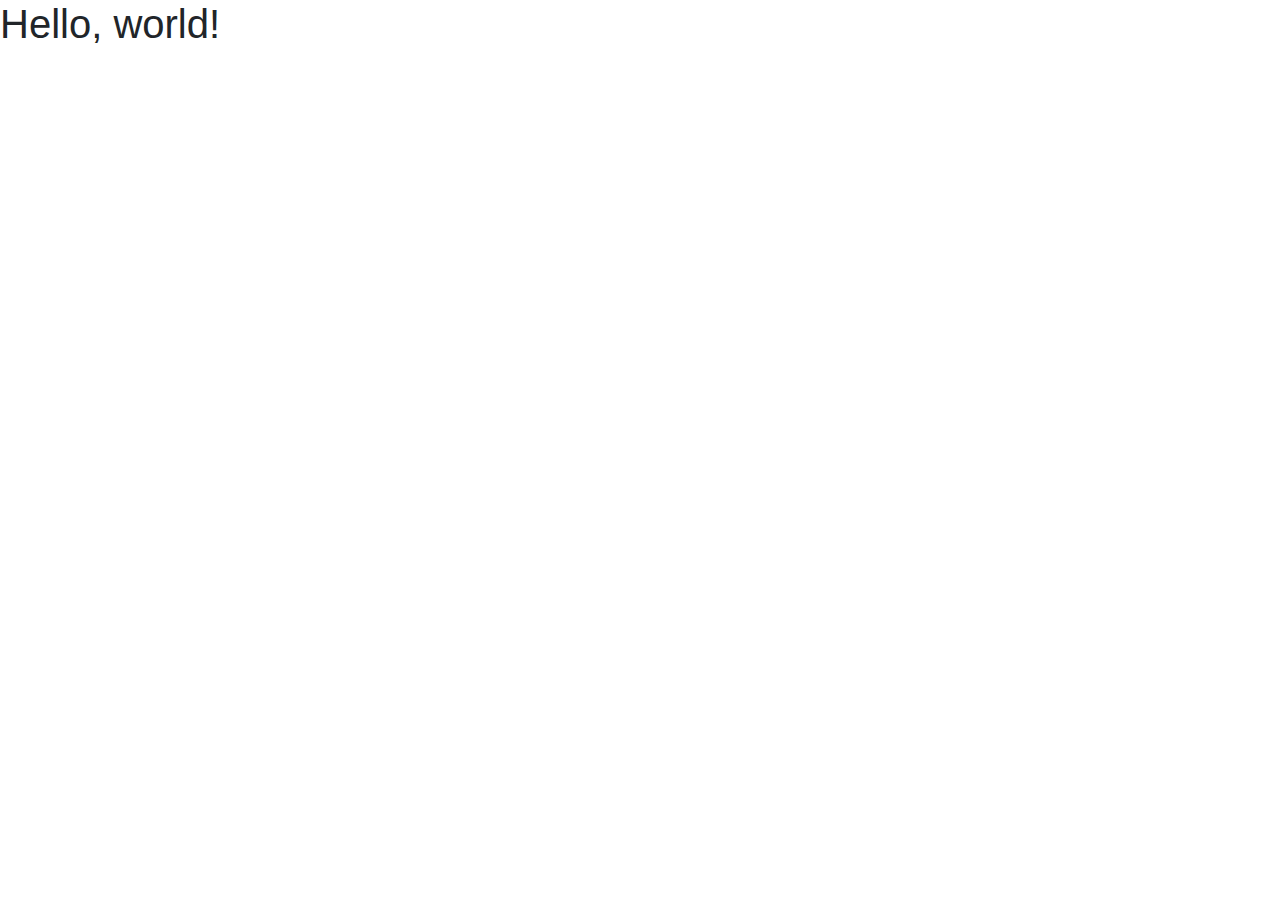
<file: blog.html>
<!doctype html>
<html lang="en">
  <head>
    <!-- Required meta tags -->
    <meta charset="utf-8">
    <meta name="viewport" content="width=device-width, initial-scale=1, shrink-to-fit=no">

    <!-- Bootstrap CSS -->
    <link rel="stylesheet" href="https://cdn.jsdelivr.net/npm/bootstrap@4.0.0/dist/css/bootstrap.min.css" integrity="sha384-Gn5384xqQ1aoWXA+058RXPxPg6fy4IWvTNh0E263XmFcJlSAwiGgFAW/dAiS6JXm" crossorigin="anonymous">

    <title>blog</title>
  </head>
  <body>
    <h1>Hello, world!</h1>

    <!-- Optional JavaScript -->
    <!-- jQuery first, then Popper.js, then Bootstrap JS -->
    <script src="https://code.jquery.com/jquery-3.2.1.slim.min.js" integrity="sha384-KJ3o2DKtIkvYIK3UENzmM7KCkRr/rE9/Qpg6aAZGJwFDMVNA/GpGFF93hXpG5KkN" crossorigin="anonymous"></script>
    <script src="https://cdn.jsdelivr.net/npm/popper.js@1.12.9/dist/umd/popper.min.js" integrity="sha384-ApNbgh9B+Y1QKtv3Rn7W3mgPxhU9K/ScQsAP7hUibX39j7fakFPskvXusvfa0b4Q" crossorigin="anonymous"></script>
    <script src="https://cdn.jsdelivr.net/npm/bootstrap@4.0.0/dist/js/bootstrap.min.js" integrity="sha384-JZR6Spejh4U02d8jOt6vLEHfe/JQGiRRSQQxSfFWpi1MquVdAyjUar5+76PVCmYl" crossorigin="anonymous"></script>
  </body>
</html>
</file>
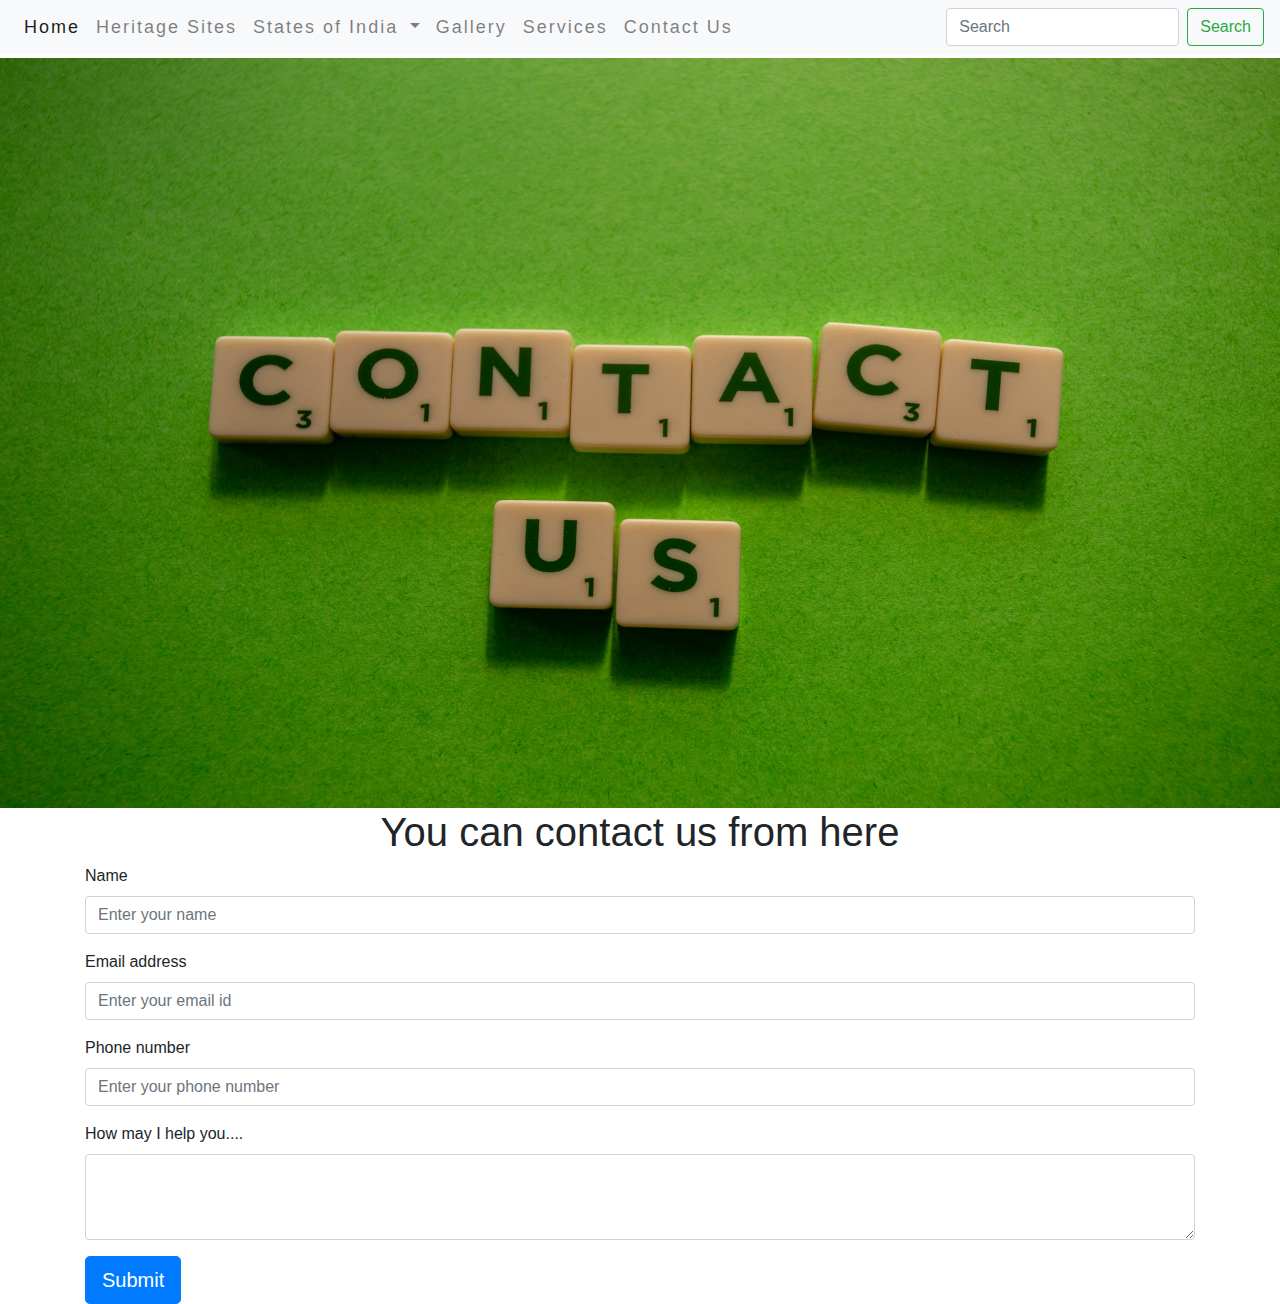
<file: contact.html>
<!doctype html>
<html lang="en">
  <head>
    <!-- Required meta tags -->
    <meta charset="utf-8">
    <meta name="viewport" content="width=device-width, initial-scale=1, shrink-to-fit=no">

    <!-- Bootstrap CSS -->
    <link rel="stylesheet" href="https://cdn.jsdelivr.net/npm/bootstrap@4.3.1/dist/css/bootstrap.min.css" integrity="sha384-ggOyR0iXCbMQv3Xipma34MD+dH/1fQ784/j6cY/iJTQUOhcWr7x9JvoRxT2MZw1T" crossorigin="anonymous">
    <link rel="stylesheet" href="contact.css" >
    <title>contact us</title>
  </head>
  <body>
    <!--code starts here-->
    <nav class="navbar navbar-expand-lg navbar-light bg-light">
      
        <button class="navbar-toggler" type="button" data-toggle="collapse" data-target="#navbarSupportedContent" aria-controls="navbarSupportedContent" aria-expanded="false" aria-label="Toggle navigation">
          <span class="navbar-toggler-icon"></span>
        </button>
      
        <div class="collapse navbar-collapse" id="navbarSupportedContent">
          <ul class="navbar-nav mr-auto">
            <li class="nav-item active">
              <a class="nav-link" href="/index.html">Home <span class="sr-only">(current)</span></a>
            </li>
            <li class="nav-item">
              <a class="nav-link" href="/heritage.html">Heritage Sites</a>
            </li>
            
            <li class="nav-item dropdown">
              <a class="nav-link dropdown-toggle" href="/states.html" id="navbarDropdown" role="button" data-toggle="dropdown" aria-haspopup="true" aria-expanded="false">
                States of India
              </a>
              <div class="dropdown-menu" aria-labelledby="navbarDropdown">
                <a class="dropdown-item" href="/state.html">Uttar Pradesh</a>
                <a class="dropdown-item" href="/state.html">Rajasthan</a>
                <a class="dropdown-item" href="/state.html">Kerala</a>
                
            </li>
            <li class="nav-item">
                <a class="nav-link" href="/gallery.html">Gallery</a>
              </li>
              <li class="nav-item">
                <a class="nav-link" href="/services.html">Services</a>
              </li>
              <li class="nav-item">
                <a class="nav-link" href="/contact.html">Contact Us</a>
              </li>
            
          </ul>
          <form class="form-inline my-2 my-lg-0">
            <input class="form-control mr-sm-2" type="search" placeholder="Search" aria-label="Search">
            <button class="btn btn-outline-success my-2 my-sm-0" type="submit">Search</button>
          </form>
        </div>
      </nav>
<!-- 

      <div id="carouselExampleSlidesOnly" class="carousel slide" data-ride="carousel">
        <div class="carousel-inner">
          <div class="carousel-item active">
              <img src="/images/contact_img.jpg" class="d-block w-100" alt="...">
          </div>
          <div class="carousel-item">
            <img src="/images/recipe3.jpg" class="d-block w-100" alt="...">
          </div>
          <div class="carousel-item">
            <img src="/images/recipe7.jpg" class="d-block w-100" alt="..." height=750">
          </div>
        </div>
      </div> -->
      <div class="container-fluid px-0 my-1">

        <img src="/images/contact_img.jpg" class="d-block w-100" alt="..." height=750" >
        <h1 class="text-center">You can contact us from here</h1>
    </div>
    
    <div class="container">
        
    
      <div class="form-group">
        <label for="name">Name</label>
        <input type="text" class="form-control" id="name" name="name" placeholder="Enter your name">
      </div>
    
       <div class="form-group">
        <label for="email">Email address</label>
        <input type="email" class="form-control" id="email" name="email" placeholder="Enter your email id">
      </div>
    
        <div class="form-group">
        <label for="phone">Phone number</label>
        <input type="phone" class="form-control" id="phone" name="phone" placeholder="Enter your phone number">
      </div>
    
    
    
      <div class="form-group">
        <label for="desc">How may I help you....</label>
        <textarea class="form-control" id="desc" rows="3" name="desc"></textarea>
      </div>
            
           <button type="button" class="btn btn-primary btn-lg" type="submit">Submit</button>
    
    </form>
    </div>
    

    <!-- Optional JavaScript -->
    <!-- jQuery first, then Popper.js, then Bootstrap JS -->
    <script src="https://code.jquery.com/jquery-3.3.1.slim.min.js" integrity="sha384-q8i/X+965DzO0rT7abK41JStQIAqVgRVzpbzo5smXKp4YfRvH+8abtTE1Pi6jizo" crossorigin="anonymous"></script>
    <script src="https://cdn.jsdelivr.net/npm/popper.js@1.14.7/dist/umd/popper.min.js" integrity="sha384-UO2eT0CpHqdSJQ6hJty5KVphtPhzWj9WO1clHTMGa3JDZwrnQq4sF86dIHNDz0W1" crossorigin="anonymous"></script>
    <script src="https://cdn.jsdelivr.net/npm/bootstrap@4.3.1/dist/js/bootstrap.min.js" integrity="sha384-JjSmVgyd0p3pXB1rRibZUAYoIIy6OrQ6VrjIEaFf/nJGzIxFDsf4x0xIM+B07jRM" crossorigin="anonymous"></script>
  </body>
</html>
</file>
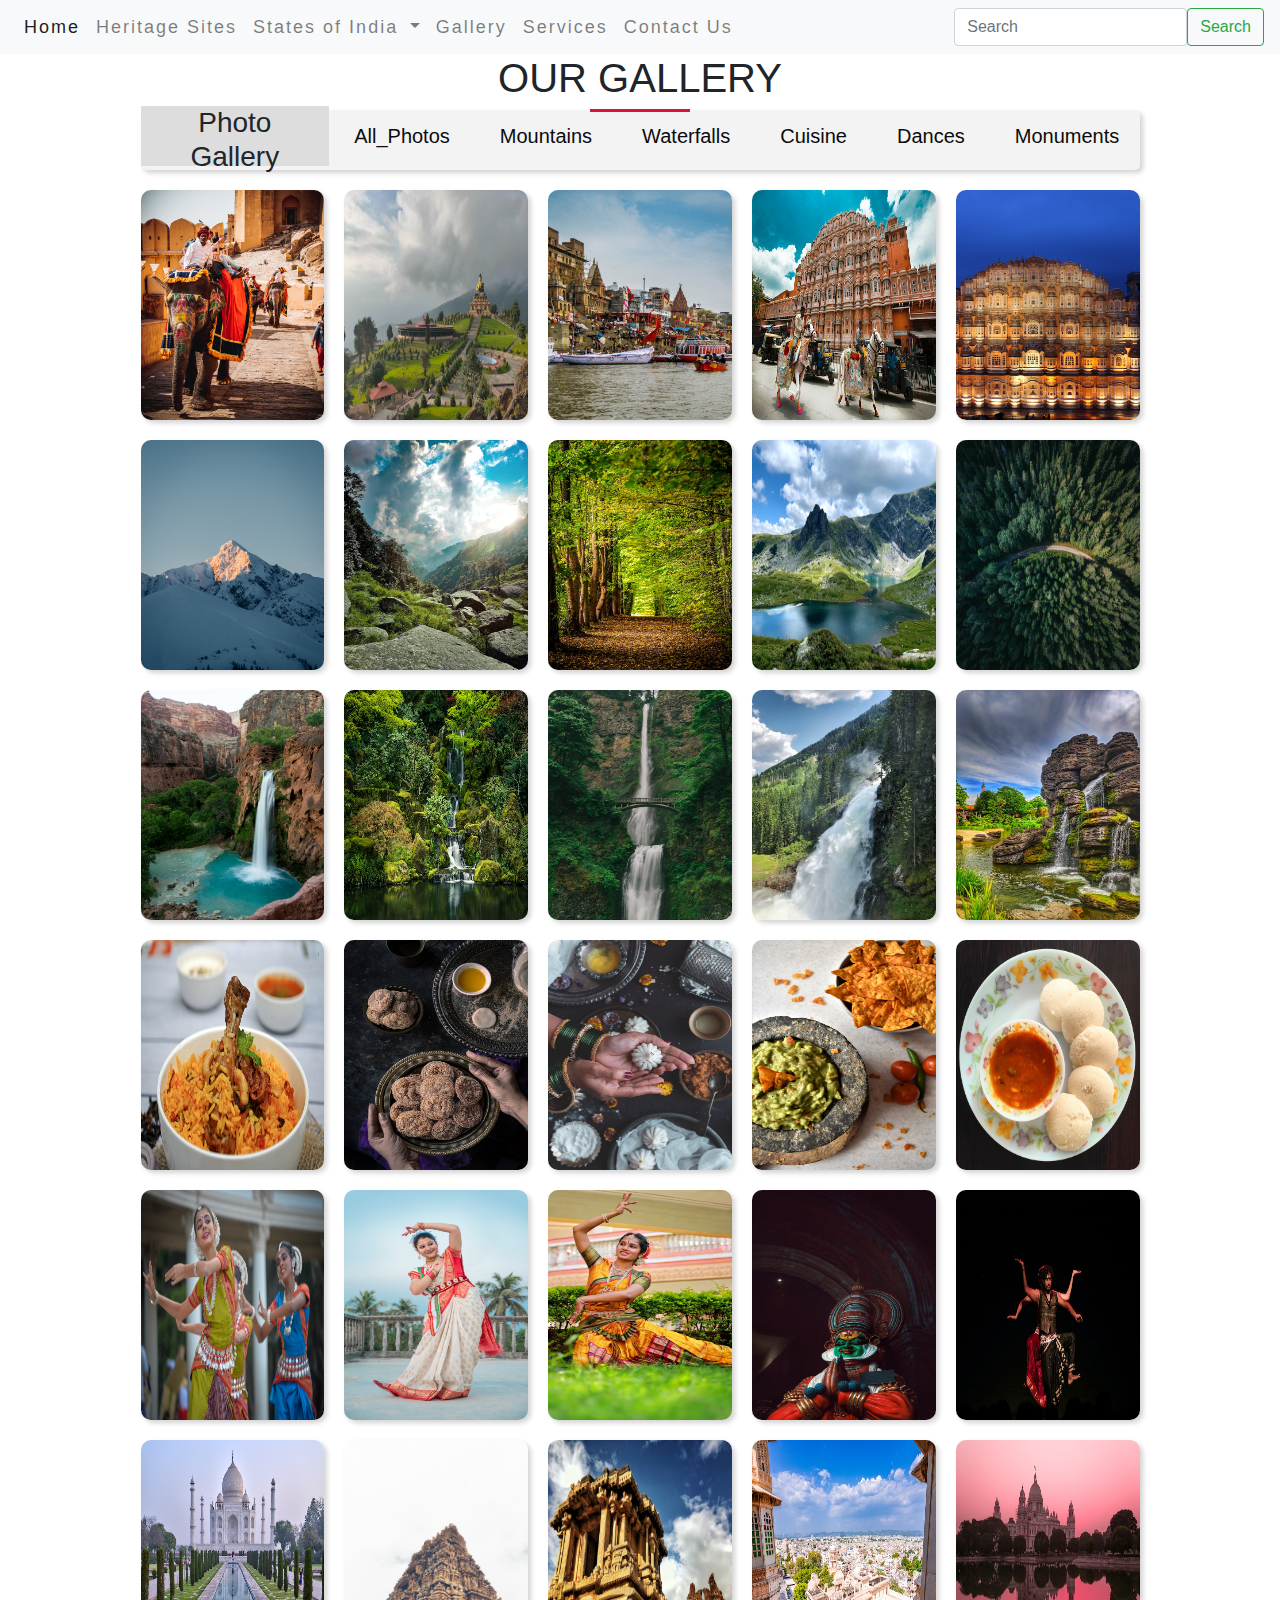
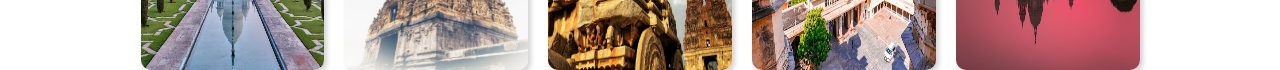
<file: gallery.html>
<!doctype html>
<html lang="en">
    <head>
        <title>Gallery</title>
        <meta charset="utf-8" />
        <meta name="viewport" content="width=device-width, initial-scale=1.0" />
        <link type="text/css" rel="stylesheet" href="style_1.css" />
        <link type="text/css" rel="stylesheet" href="css/font-awesome.min.css" />
    
        <!--owl carousel-->
        <!-- <link type="text/css" rel="stylesheet" href="css/owl.carousel.min.css" /> -->
        <!-- <link type="text/css" rel="stylesheet" href="css/owl.theme.default.min.css" /> -->
        <link rel="stylesheet" href="https://cdn.jsdelivr.net/npm/bootstrap@4.0.0/dist/css/bootstrap.min.css" integrity="sha384-Gn5384xqQ1aoWXA+058RXPxPg6fy4IWvTNh0E263XmFcJlSAwiGgFAW/dAiS6JXm" crossorigin="anonymous">
        <link type="image" rel="icon" href="https://upload.wikimedia.org/wikipedia/en/thumb/4/41/Flag_of_India.svg/800px-Flag_of_India.svg.png?20111003033457" />
        <link href="https://fonts.googleapis.com/css?family=Raleway:300,400,500,600,600i,700" rel="stylesheet">
        <link href="https://fonts.googleapis.com/css?family=Montserrat:400,500,500i,600,600i" rel="stylesheet">
    </head>
  <body>

<!--code starts here-->
<nav class="navbar navbar-expand-lg navbar-light bg-light">
      
    <button class="navbar-toggler" type="button" data-toggle="collapse" data-target="#navbarSupportedContent" aria-controls="navbarSupportedContent" aria-expanded="false" aria-label="Toggle navigation">
      <span class="navbar-toggler-icon"></span>
    </button>
  
    <div class="collapse navbar-collapse" id="navbarSupportedContent">
      <ul class="navbar-nav mr-auto">
        <li class="nav-item active">
          <a class="nav-link" href="/index.html">Home <span class="sr-only"></span></a>
        </li>
        <li class="nav-item">
          <a class="nav-link" href="/heritage.html">Heritage Sites</a>
        </li>
        
        <li class="nav-item dropdown">
          <a class="nav-link dropdown-toggle" href="/state.html" id="navbarDropdown" role="button" data-toggle="dropdown" aria-haspopup="true" aria-expanded="false">
            States of India
          </a>
          <div class="dropdown-menu" aria-labelledby="navbarDropdown">
            <a class="dropdown-item" href="/state.html">Uttar Pradesh</a>
            <a class="dropdown-item" href="/state.html">Rajasthan</a>
            <a class="dropdown-item" href="/state.html">Kerala</a>
            
        </li>
        <!-- <li class="nav-item">
          <a class="nav-link" href="/travel.html">Travel with us</a>
        </li> -->
        <li class="nav-item">
            <a class="nav-link" href="/gallery.html">Gallery</a>
          </li>
          <li class="nav-item">
            <a class="nav-link" href="/services.html">Services</a>
          </li>
          <li class="nav-item">
            <a class="nav-link" href="/contact.html">Contact Us</a>
          </li>
        
      </ul>
    </div class ="submit"> 
      <form class="d-flex">
        <input class="form-control me-2" type="search" placeholder="Search" aria-label="Search">
        <button class="btn btn-outline-success" type="submit">Search</button>
      </form></div></div>
</div>
</nav> 











    <!-- <h1>Hello, world!</h1> -->
    <input type="radio" name="photos" id="check1" checked>
    <input type="radio" name="photos" id="check2">
    <input type="radio" name="photos" id="check3">
    <input type="radio" name="photos" id="check4">
    <input type="radio" name="photos" id="check5">
    <input type="radio" name="photos" id="check6">
    <div class="container"> 
        <h1>OUR GALLERY</h1>
        <div class="top-content">
            <h3>Photo Gallery</h3>
            <label for="check1">All_Photos</label>
            <label for="check2">Mountains</label>
            <label for="check3">Waterfalls</label>
            <label for="check4">Cuisine</label>
            <label for="check5">Dances</label>
            <label for="check6">Monuments</label>
        </div>
        <div class="photo-gallery">
            <div class="pic place">
                <img src="images/img1.jpg" >
            </div>
            <div class="pic place">
                <img src="images/img2.jpg" >
            </div>
            <div class="pic place">
                <img src="images/img3.jpg" >
            </div>
            <div class="pic place">
                <img src="images/img4.jpg" >
            </div>
            <div class="pic place">
                <img src="images/img5.jpg" >
            </div>
            <div class="pic Mountains">
                <img src="images/moun/img6 (1).jpg" >
            </div>
            <div class="pic Mountains">
                <img src="images/moun/img6 (2).jpg" >
            </div>
            <div class="pic Mountains">
                <img src="images/moun/img6 (5).jpg" >
            </div>
            <div class="pic Mountains">
                <img src="images/moun/img6 (7).jpg" >
            </div>
            <div class="pic Mountains">
                <img src="images/moun/img6 (8).jpg" >
            </div>
        
        <div class="pic Waterfalls">
            <img src="images/moun/img6 (6).jpg" >
        </div>
        <div class="pic Mountains">
            <img src="images/moun/img6 (4).jpg" >
        </div>
        <div class="pic Mountains">
            <img src="images/moun/img6 (10).jpg" >
        </div>
        <div class="pic Mountains">
            <img src="images/moun/img6 (11).jpg" >
        </div>
        <div class="pic Mountains">
            <img src="images/moun/img6 (13).jpg" >
        </div>
        <div class="pic Cuisine">
            <img src="images/food/img7 (4).jpg " >
        </div>
        <div class="pic Cuisine">
            <img src="images/food/img7 (2).jpg" >
        </div>
        <div class="pic Cuisine">
            <img src="images/food/img7 (3).jpg" >
        </div>
        <div class="pic Cuisine">
            <img src="images/food/img7 (5).jpg" >
        </div>
        <div class="pic Cuisine">
            <img src="images/food/img7 (6).jpg" >
        </div>
        <div class="pic Dances">
            <img src="images/dances/img8 (1).jpg " >
        </div>
        <div class="pic Dances">
            <img src="images/dances/img8 (6).jpg  " >
        </div>
        <div class="pic Dances">
            <img src="images/dances/img8 (3).jpg  " >
        </div>
        <div class="pic Dances">
            <img src="images/dances/img8 (4).jpg  ">
        </div>
        <div class="pic Dances">
            <img src="images/dances/img8 (5).jpg  " >
        </div>
        <div class="pic Monuments">
            <img src="images/monum/img9 (4).jpg " >
        </div>
        <div class="pic Monuments">
            <img src="images/monum/img9 (8).jpg" >
        </div>
        <div class="pic Monuments">
            <img src="images/monum/img9 (9).jpg" >
        </div>
        <div class="pic Monuments">
            <img src="images/monum/img9 (7).jpg" >
        </div>
        <div class="pic Monuments">
            <img src="images/monum/img9 (6).jpg" >
        </div>




    </div>
        </div>



    </div>










    <!-- Optional JavaScript -->
    <!-- jQuery first, then Popper.js, then Bootstrap JS -->
    <script src="https://code.jquery.com/jquery-3.2.1.slim.min.js" integrity="sha384-KJ3o2DKtIkvYIK3UENzmM7KCkRr/rE9/Qpg6aAZGJwFDMVNA/GpGFF93hXpG5KkN" crossorigin="anonymous"></script>
    <script src="https://cdn.jsdelivr.net/npm/popper.js@1.12.9/dist/umd/popper.min.js" integrity="sha384-ApNbgh9B+Y1QKtv3Rn7W3mgPxhU9K/ScQsAP7hUibX39j7fakFPskvXusvfa0b4Q" crossorigin="anonymous"></script>
    <script src="https://cdn.jsdelivr.net/npm/bootstrap@4.0.0/dist/js/bootstrap.min.js" integrity="sha384-JZR6Spejh4U02d8jOt6vLEHfe/JQGiRRSQQxSfFWpi1MquVdAyjUar5+76PVCmYl" crossorigin="anonymous"></script>
  </body>
</html>
</file>
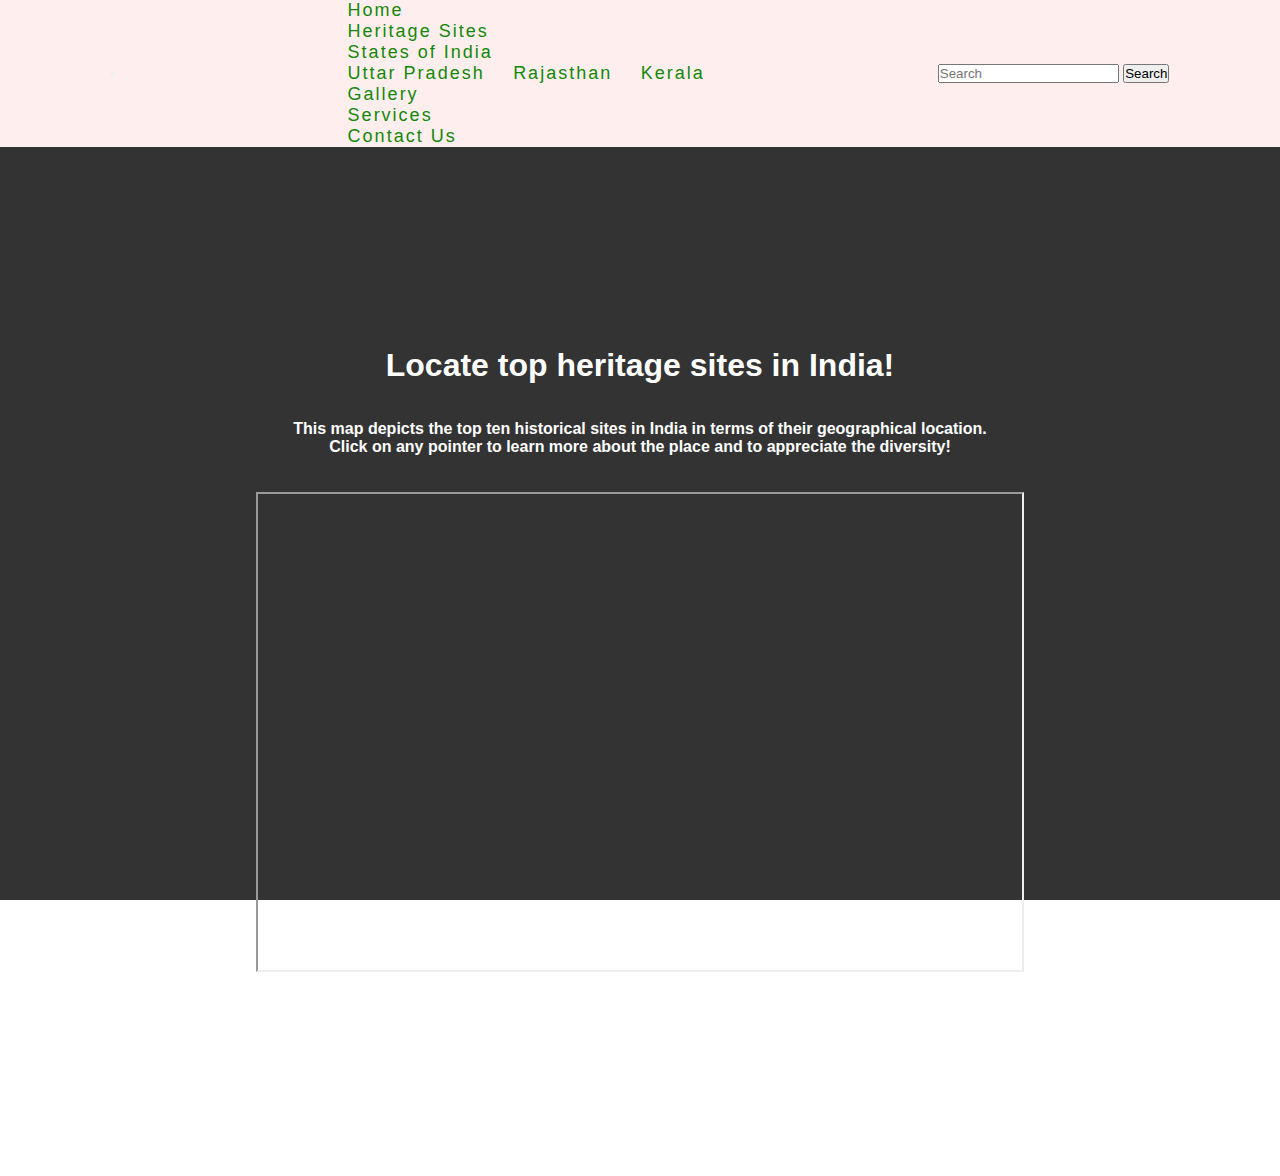
<file: heritage.html>
<!doctype html>
<html lang="en">
  <head>
    <!-- Required meta tags -->
    <meta charset="utf-8">
    <meta name="viewport" content="width=device-width, initial-scale=1, shrink-to-fit=no">

    <!-- Bootstrap CSS -->
    <link rel="stylesheet" href="heritage.css" >
    <link href="https://cdn.jsdelivr.net/npm/bootstrap@5.0.2/dist/css/bootstrap.min.css" rel="stylesheet" integrity="sha384-EVSTQN3/azprG1Anm3QDgpJLIm9Nao0Yz1ztcQTwFspd3yD65VohhpuuCOmLASjC" crossorigin="anonymous">
    <title>States of India</title>
  </head>
  <body>
    <!--code starts here-->
    <!--code starts here-->
    <nav class="navbar navbar-expand-lg navbar-light bg-light">
      
      <button class="navbar-toggler" type="button" data-toggle="collapse" data-target="#navbarSupportedContent" aria-controls="navbarSupportedContent" aria-expanded="false" aria-label="Toggle navigation">
        <span class="navbar-toggler-icon"></span>
      </button>
    
      <div class="collapse navbar-collapse" id="navbarSupportedContent">
        <ul class="navbar-nav mr-auto">
          <li class="nav-item active">
            <a class="nav-link" href="/index.html">Home <span class="sr-only"></span></a>
          </li>
          <li class="nav-item">
            <a class="nav-link" href="/heritage.html">Heritage Sites</a>
          </li>
          
          <li class="nav-item dropdown">
            <a class="nav-link dropdown-toggle" href="/state.html" id="navbarDropdown" role="button" data-toggle="dropdown" aria-haspopup="true" aria-expanded="false">
              States of India
            </a>
            <div class="dropdown-menu" aria-labelledby="navbarDropdown">
              <a class="dropdown-item" href="/state.html">Uttar Pradesh</a>
              <a class="dropdown-item" href="/state.html">Rajasthan</a>
              <a class="dropdown-item" href="/state.html">Kerala</a>
              
          </li>
          <!-- <li class="nav-item">
            <a class="nav-link" href="/travel.html">Travel with us</a>
          </li> -->
          <li class="nav-item">
              <a class="nav-link" href="/gallery.html">Gallery</a>
            </li>
            <li class="nav-item">
              <a class="nav-link" href="/services.html">Services</a>
            </li>
            <li class="nav-item">
              <a class="nav-link" href="/contact.html">Contact Us</a>
            </li>
          
        </ul>
      </div class ="submit"> 
        <form class="d-flex">
          <input class="form-control me-2" type="search" placeholder="Search" aria-label="Search">
          <button class="btn btn-outline-success" type="submit">Search</button>
        </form></div></div>
  </div>
</nav> 



      <section id="explore-fiji">
        <center><h1> Locate top heritage sites in India!</h1></center> 
        <br><br>
        <center><p><h4>This map depicts the top ten historical sites in India in terms of their geographical location.<br> Click on any pointer to learn more about the place and to appreciate the diversity!</h4></p></center>
      <br><br><center> <iframe src="https://www.google.com/maps/d/u/0/embed?mid=1rWVL7-ObutJZd9PlLtzqS4kounhEzHg&ehbc=2E312F" width="60%" height="480"></iframe></center>
     </section>



      





      
    

    <!-- Optional JavaScript -->
    <!-- jQuery first, then Popper.js, then Bootstrap JS -->
    <script src="https://code.jquery.com/jquery-3.3.1.slim.min.js" integrity="sha384-q8i/X+965DzO0rT7abK41JStQIAqVgRVzpbzo5smXKp4YfRvH+8abtTE1Pi6jizo" crossorigin="anonymous"></script>
    <script src="https://cdn.jsdelivr.net/npm/popper.js@1.14.7/dist/umd/popper.min.js" integrity="sha384-UO2eT0CpHqdSJQ6hJty5KVphtPhzWj9WO1clHTMGa3JDZwrnQq4sF86dIHNDz0W1" crossorigin="anonymous"></script>
    <script src="https://cdn.jsdelivr.net/npm/bootstrap@4.3.1/dist/js/bootstrap.min.js" integrity="sha384-JjSmVgyd0p3pXB1rRibZUAYoIIy6OrQ6VrjIEaFf/nJGzIxFDsf4x0xIM+B07jRM" crossorigin="anonymous"></script>
  </body>
</html>
</file>
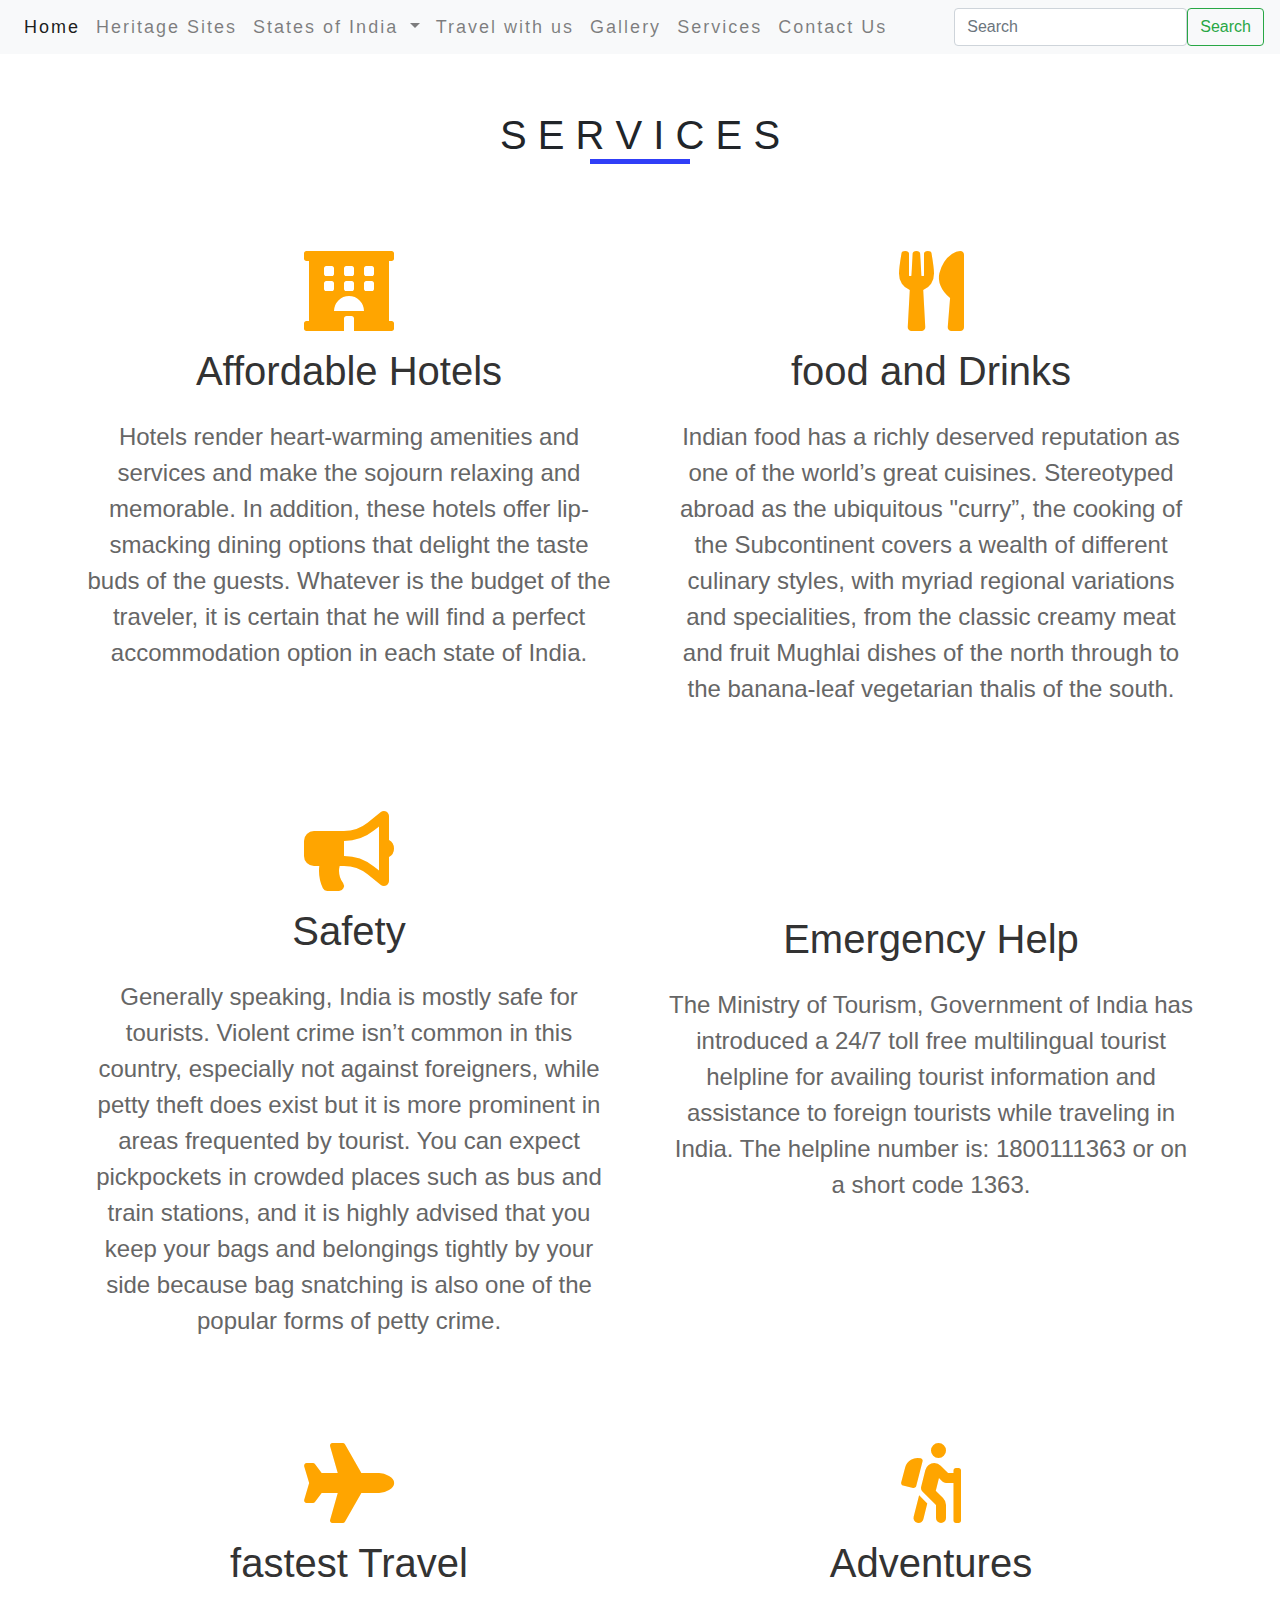
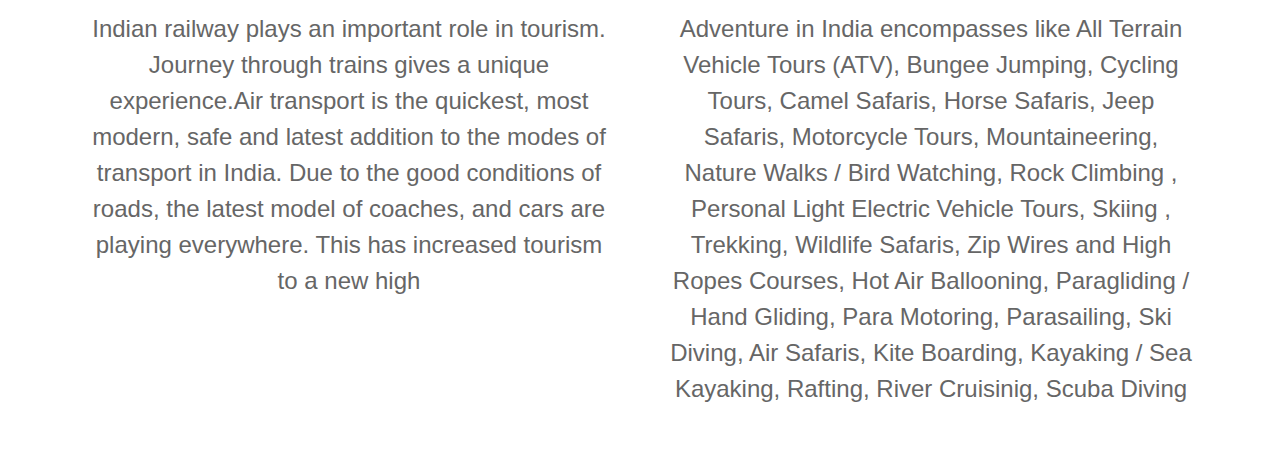
<file: services.html>
<!doctype html>
<html lang="en">
  <head>
    <!-- Required meta tags -->
    <meta charset="utf-8">
    <meta name="viewport" content="width=device-width, initial-scale=1, shrink-to-fit=no">

    <!-- Bootstrap CSS -->
    <link rel="stylesheet" href="https://cdn.jsdelivr.net/npm/bootstrap@4.0.0/dist/css/bootstrap.min.css" integrity="sha384-Gn5384xqQ1aoWXA+058RXPxPg6fy4IWvTNh0E263XmFcJlSAwiGgFAW/dAiS6JXm" crossorigin="anonymous">
    <link rel="stylesheet" href="services.css" >
    <link rel="stylesheet" href="https://unpkg.com/swiper/swiper-bundle.min.css" />

    <!-- font awesome cdn link  -->
    <link rel="stylesheet" href="https://cdnjs.cloudflare.com/ajax/libs/font-awesome/5.15.3/css/all.min.css">

    <title>services</title>
  </head>
  <body>
    <!-- <h1>Hello, world!</h1> -->

<!-- navbar from heritage -->
<nav class="navbar navbar-expand-lg navbar-light bg-light">
      
    <button class="navbar-toggler" type="button" data-toggle="collapse" data-target="#navbarSupportedContent" aria-controls="navbarSupportedContent" aria-expanded="false" aria-label="Toggle navigation">
      <span class="navbar-toggler-icon"></span>
    </button>
  
    <div class="collapse navbar-collapse" id="navbarSupportedContent">
      <ul class="navbar-nav mr-auto">
        <li class="nav-item active">
          <a class="nav-link" href="/index.html">Home <span class="sr-only"></span></a>
        </li>
        <li class="nav-item">
          <a class="nav-link" href="/heritage.html">Heritage Sites</a>
        </li>
        
        <li class="nav-item dropdown">
          <a class="nav-link dropdown-toggle" href="/travel.html" id="navbarDropdown" role="button" data-toggle="dropdown" aria-haspopup="true" aria-expanded="false">
            States of India
          </a>
          <div class="dropdown-menu" aria-labelledby="navbarDropdown">
            <a class="dropdown-item" href="/state.html">Uttar Pradesh</a>
            <a class="dropdown-item" href="/state.html">Rajasthan</a>
            <a class="dropdown-item" href="/state.html">Kerala</a>
            
        </li>
        <li class="nav-item">
          <a class="nav-link" href="/travel.html">Travel with us</a>
        </li>
        <li class="nav-item">
            <a class="nav-link" href="/gallery.html">Gallery</a>
          </li>
          <li class="nav-item">
            <a class="nav-link" href="/services.html">Services</a>
          </li>
          <li class="nav-item">
            <a class="nav-link" href="/contact.html">Contact Us</a>
          </li>
        
      </ul>
    </div class ="submit"> 
      <form class="d-flex">
        <input class="form-control me-2" type="search" placeholder="Search" aria-label="Search">
        <button class="btn btn-outline-success" type="submit">Search</button>
      </form></div></div>
</div>
</nav> 


<!-- <div class="container">
    <h1>Our Services</h1>
    <div class="row">
        <div class="Service">
            <i class="fa-regular fa-hotel"></i>
            <i class="fa-thin fa-hotel"></i>
            <h2>Hotels</h2>
            <p>Lorem ipsum dolor sit amet consectetur, adipisicing elit. Unde ullam temporibus, nostrum ab animi in dicta vel itaque sint recusandae a incidunt cumque eveniet molestias explicabo accusantium? Doloribus, velit reiciendis.</p>
        </div>
    </div>
</div> -->

<!-- services section starts  -->
<div class="container">
<section class="services" id="services">

    <h1 class="heading">
        <span>S</span>
        <span>E</span>
        <span>R</span>
        <span>V</span>
        <span>I</span>
        <span>C</span>
        <span>E</span>
        <span>S</span>
    </h1>

    <div class="box-container">

        <div class="box">
            <i class="fas fa-hotel"></i>
            <h3>Affordable Hotels</h3>
            <p>Hotels  render heart-warming amenities and services and make the sojourn relaxing and memorable. In addition, these hotels offer lip-smacking dining options that delight the taste buds of the guests. Whatever is the budget of the traveler, it is certain that he will find a perfect accommodation option in each state of India.</p>
            <!-- <p>Lorem ipsum dolor sit amet consectetur, adipisicing elit. Inventore commodi earum, quis voluptate exercitationem ut minima itaque iusto ipsum corrupti!</p> -->
        </div>
        <div class="box">
            <i class="fas fa-utensils"></i>
            <h3>food and Drinks</h3>
            <P>Indian food has a richly deserved reputation as one of the world’s great cuisines. Stereotyped abroad as the ubiquitous "curry”, the cooking of the Subcontinent covers a wealth of different culinary styles, with myriad regional variations and specialities, from the classic creamy meat and fruit Mughlai dishes of the north through to the banana-leaf vegetarian thalis of the south.

            </P>
            <!-- <p>Lorem ipsum dolor sit amet consectetur, adipisicing elit. Inventore commodi earum, quis voluptate exercitationem ut minima itaque iusto ipsum corrupti!</p> -->
        </div>
        <div class="box">
            <i class="fas fa-bullhorn"></i>
            <h3>Safety </h3>
            <p>Generally speaking, India is mostly safe for tourists.

                Violent crime isn’t common in this country, especially not against foreigners, while petty theft does exist but it is more prominent in areas frequented by tourist.
                
                You can expect pickpockets in crowded places such as bus and train stations, and it is highly advised that you keep your bags and belongings tightly by your side because bag snatching is also one of the popular forms of petty crime.</p>
            <!-- <p>Lorem ipsum dolor sit amet consectetur, adipisicing elit. Inventore commodi earum, quis voluptate exercitationem ut minima itaque iusto ipsum corrupti!</p> -->
        </div>
        <div class="box">
            <!-- <i class="fas fa-globe-asia"></i> -->
            <i class="fa-sharp fa-solid fa-phone-volume"></i>
            <h3>Emergency Help</h3>
            <p>The Ministry of Tourism, Government of India has introduced a 24/7 toll free multilingual tourist helpline for availing tourist information and assistance to foreign tourists while traveling in India. The helpline number is: 1800111363 or on a short code 1363.</p>
            <!-- <p>Lorem ipsum dolor sit amet consectetur, adipisicing elit. Inventore commodi earum, quis voluptate exercitationem ut minima itaque iusto ipsum corrupti!</p> -->
        </div>
        <div class="box">
            <i class="fas fa-plane"></i>
            <h3>fastest Travel</h3>
            <p>Indian railway plays an important role in tourism. Journey through trains gives a unique experience.Air transport is the quickest, most modern, safe and latest addition to the modes of transport in India. Due to the good conditions of roads, the latest model of coaches, and cars are playing everywhere. This has increased tourism to a new high</p>
            <!-- <p>Lorem ipsum dolor sit amet consectetur, adipisicing elit. Inventore commodi earum, quis voluptate exercitationem ut minima itaque iusto ipsum corrupti!</p> -->
        </div>
        <div class="box">
            <i class="fas fa-hiking"></i>
            <h3>Adventures</h3>
            <p>
                Adventure in India encompasses like All Terrain Vehicle Tours (ATV),
                Bungee Jumping, Cycling Tours, Camel Safaris, Horse Safaris, Jeep Safaris, Motorcycle
                Tours, Mountaineering, Nature Walks / Bird Watching, Rock Climbing , Personal Light Electric Vehicle Tours, Skiing ,
                Trekking, Wildlife Safaris, Zip Wires and High Ropes Courses, Hot Air Ballooning, Paragliding /
                Hand Gliding, Para Motoring, Parasailing, Ski Diving, Air Safaris, Kite Boarding, Kayaking / Sea Kayaking,
                Rafting, River Cruisinig, Scuba Diving</p>
            <!-- <p>Lorem ipsum dolor sit amet consectetur, adipisicing elit. Inventore commodi earum, quis voluptate exercitationem ut minima itaque iusto ipsum corrupti!</p> -->
        </div>

    </div>

</section>
</div>

<!-- services section ends -->













    <!-- Optional JavaScript -->
    <!-- jQuery first, then Popper.js, then Bootstrap JS -->
    <script src="https://code.jquery.com/jquery-3.2.1.slim.min.js" integrity="sha384-KJ3o2DKtIkvYIK3UENzmM7KCkRr/rE9/Qpg6aAZGJwFDMVNA/GpGFF93hXpG5KkN" crossorigin="anonymous"></script>
    <script src="https://cdn.jsdelivr.net/npm/popper.js@1.12.9/dist/umd/popper.min.js" integrity="sha384-ApNbgh9B+Y1QKtv3Rn7W3mgPxhU9K/ScQsAP7hUibX39j7fakFPskvXusvfa0b4Q" crossorigin="anonymous"></script>
    <script src="https://cdn.jsdelivr.net/npm/bootstrap@4.0.0/dist/js/bootstrap.min.js" integrity="sha384-JZR6Spejh4U02d8jOt6vLEHfe/JQGiRRSQQxSfFWpi1MquVdAyjUar5+76PVCmYl" crossorigin="anonymous"></script>
  </body>
</html>
</file>
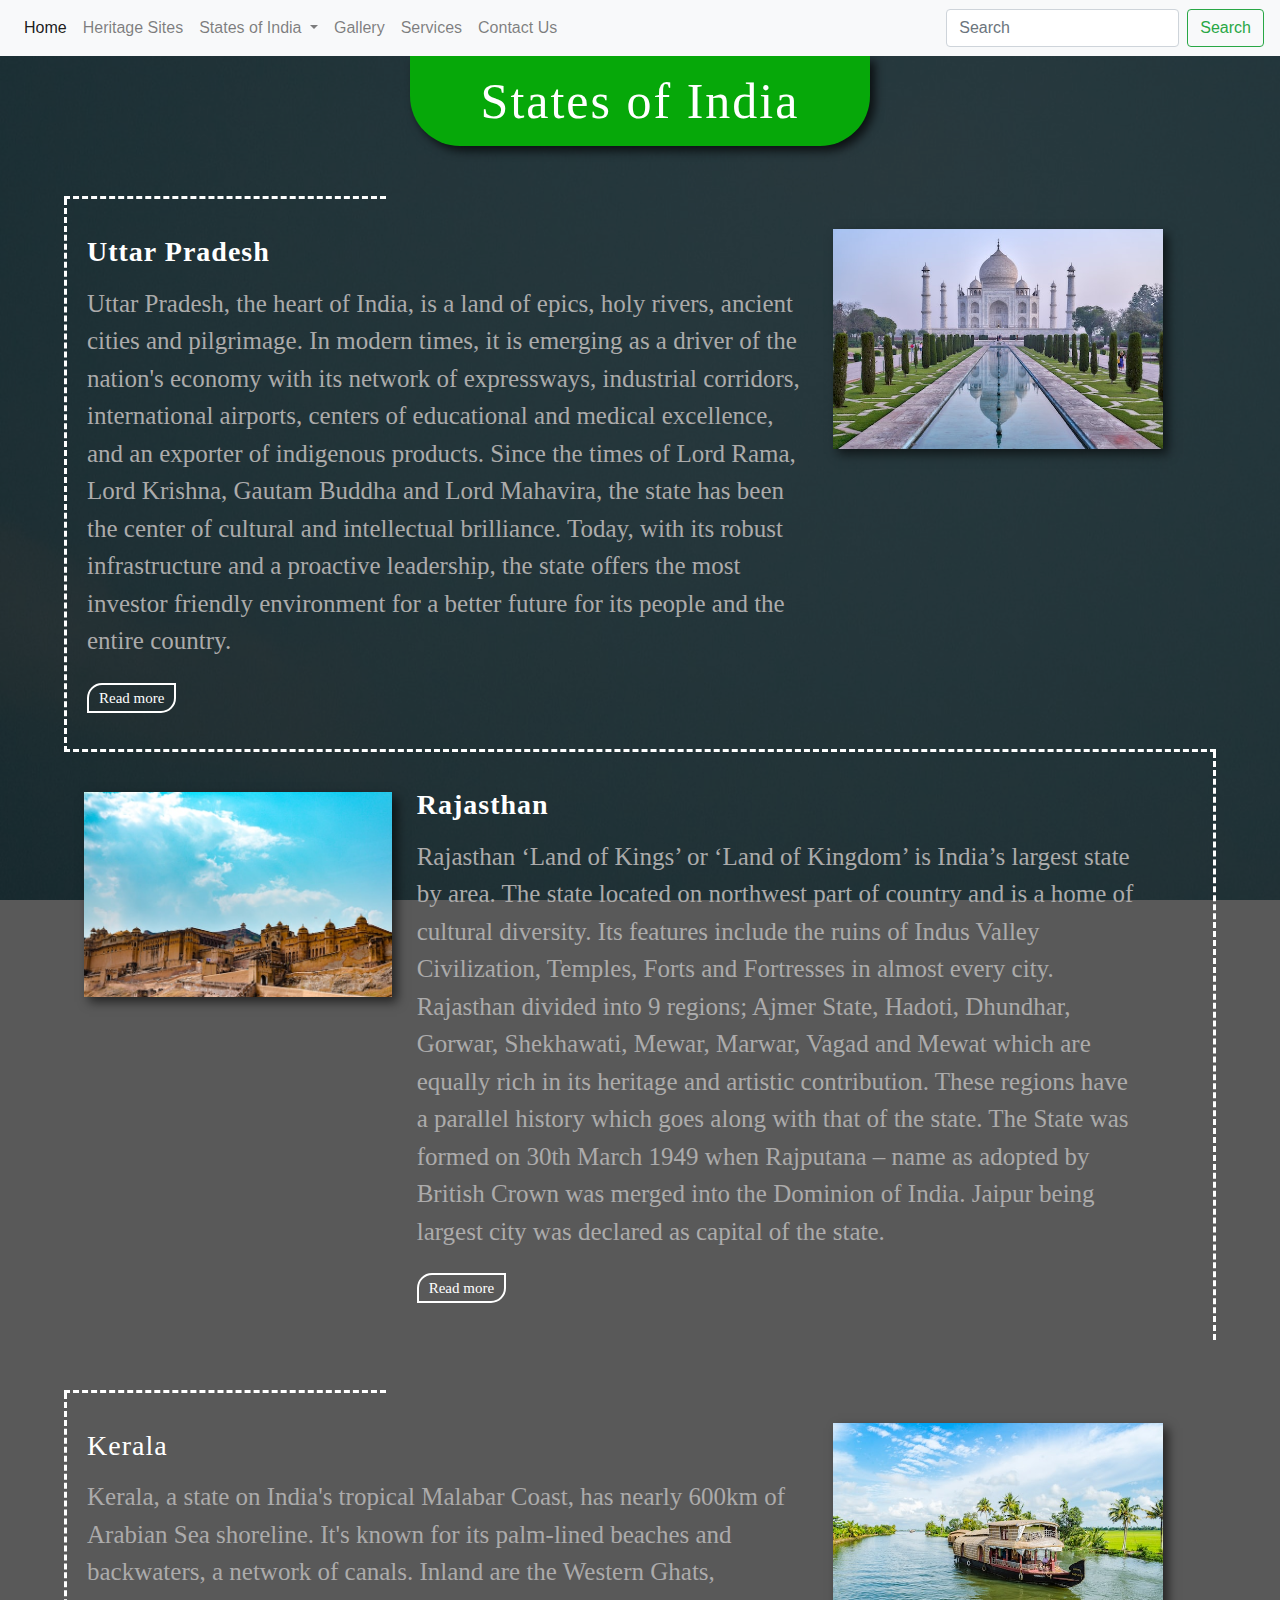
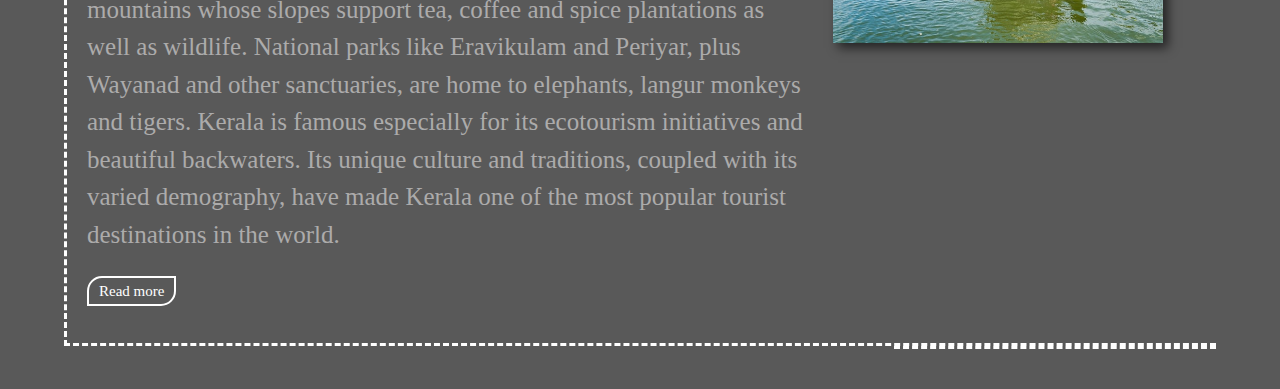
<file: state.html>
<!doctype html>
<html lang="en">
  <head>
    <!-- Required meta tags -->
    <meta charset="utf-8">
    <meta name="viewport" content="width=device-width, initial-scale=1, shrink-to-fit=no">

    <!-- Bootstrap CSS -->
    <link rel="stylesheet" href="https://cdn.jsdelivr.net/npm/bootstrap@4.0.0/dist/css/bootstrap.min.css" integrity="sha384-Gn5384xqQ1aoWXA+058RXPxPg6fy4IWvTNh0E263XmFcJlSAwiGgFAW/dAiS6JXm" crossorigin="anonymous">
    <link rel="stylesheet" href="state.css">
    <title>travel </title>
  </head>
  <body>

    <nav class="navbar navbar-expand-lg navbar-light bg-light">
      
      <button class="navbar-toggler" type="button" data-toggle="collapse" data-target="#navbarSupportedContent" aria-controls="navbarSupportedContent" aria-expanded="false" aria-label="Toggle navigation">
        <span class="navbar-toggler-icon"></span>
      </button>
    
      <div class="collapse navbar-collapse" id="navbarSupportedContent">
        <ul class="navbar-nav mr-auto">
          <li class="nav-item active">
            <a class="nav-link" href="/index.html">Home <span class="sr-only">(current)</span></a>
          </li>
          <li class="nav-item">
            <a class="nav-link" href="/heritage.html">Heritage Sites</a>
          </li>
          
          <li class="nav-item dropdown">
            <a class="nav-link dropdown-toggle" href="/states.html" id="navbarDropdown" role="button" data-toggle="dropdown" aria-haspopup="true" aria-expanded="false">
              States of India
            </a>
            <div class="dropdown-menu" aria-labelledby="navbarDropdown">
              <a class="dropdown-item" href="/state.html">Uttar Pradesh</a>
              <a class="dropdown-item" href="/state.html">Rajasthan</a>
              <a class="dropdown-item" href="/state.html">Kerala</a>
              
          </li>
          <li class="nav-item">
              <a class="nav-link" href="/gallery.html">Gallery</a>
            </li>
            <li class="nav-item">
              <a class="nav-link" href="/services.html">Services</a>
            </li>
            <li class="nav-item">
              <a class="nav-link" href="/contact.html">Contact Us</a>
            </li>
          
        </ul>
        <form class="form-inline my-2 my-lg-0">
          <input class="form-control mr-sm-2" type="search" placeholder="Search" aria-label="Search">
          <button class="btn btn-outline-success my-2 my-sm-0" type="submit">Search</button>
        </form>
      </div>
    </nav>




    <!-- <h1>Hello, world!</h1> -->
    <section>
      <div class="top-attractions">
        <div class="top-attractions-back">
          <div class="top-attractions-content">
            <div class="attractions-topic">
              <h1>States of India</h1>
            </div>
            <div class="vertical-divider1"></div>
            <div class="sinharaja">
              <div class="sinharaja-content">
                <div class="sinharaja-para">
                  <p>
                    <h3><b>Uttar Pradesh</b></h3>
                  </p>
                  <p>
                    Uttar Pradesh, the heart of India, is a land of epics, holy rivers, ancient cities and pilgrimage.

                    In modern times, it is emerging as a driver of the nation's economy with its network of expressways, industrial corridors, international airports, centers of educational and medical excellence, and an exporter of indigenous products.
                    
                    Since the times of Lord Rama, Lord Krishna, Gautam Buddha and Lord Mahavira, the state has been the center of cultural and intellectual brilliance.
                    
                    Today, with its robust infrastructure and a proactive leadership, the state offers the most investor friendly environment for a better future for its people and the entire country.
                  </p>
                  <p>
                    <a href="https://up.gov.in/en">Read more<i class="fas fa-angle-double-right"></i></a>
                  </p>
                </div>
                <div class="sinharaja-image">
                  <img src="images/monum/img9 (4).jpg">
                </div>
              </div>
            </div>
            <div class="sri-padaya">
              <div class="sri-padaya-content">
                <div class="sri-padaya-image">
                  <img src="images/monum/rajasthan_1.jpg">
                </div>
                <div class="sri-padaya-para">
                  <p>
                    <h3><b>Rajasthan</b></h3>
                  </p>
                  <p>
                    Rajasthan ‘Land of Kings’ or ‘Land of Kingdom’ is India’s largest state by area. The state located on northwest part of country and is a home of cultural diversity. Its features include the ruins of Indus Valley Civilization, Temples, Forts and Fortresses in almost every city. Rajasthan divided into 9 regions; Ajmer State, Hadoti, Dhundhar, Gorwar, Shekhawati, Mewar, Marwar, Vagad and Mewat which are equally rich in its heritage and artistic contribution. These regions have a parallel history which goes along with that of the state.
                    The State was formed on 30th March 1949 when Rajputana – name as adopted by British Crown was merged into the Dominion of India. Jaipur being largest city was declared as capital of the state.
                  </p>
                  <p>
                    <a href="https://rajasthan.gov.in/">Read more<i class="fas fa-angle-double-right"></i></a>
                  </p>
                </div>
              </div>
            </div>
            <div class="vertical-divider1"></div>
            <div class="sinharaja">
              <div class="sinharaja-content">
                <div class="sinharaja-para">
                  <p>
                    <h3>Kerala</h3>
                  </p>
                  <p>
                    Kerala, a state on India's tropical Malabar Coast, has nearly 600km of Arabian Sea shoreline. It's known for its palm-lined beaches and backwaters, a network of canals. Inland are the Western Ghats, mountains whose slopes support tea, coffee and spice plantations as well as wildlife. National parks like Eravikulam and Periyar, plus Wayanad and other sanctuaries, are home to elephants, langur monkeys and tigers.
                    Kerala is famous especially for its ecotourism initiatives and beautiful backwaters. Its unique culture and traditions, coupled with its varied demography, have made Kerala one of the most popular tourist destinations in the world.
        
                  </p>
                  <p>
                    <a href="https://kerala.gov.in/">Read more<i class="fas fa-angle-double-right"></i></a>
                  </p>
                </div>
                <div class="sinharaja-image">
                  <img src="images/monum/kerala.jpg">
                </div>
              </div>
            </div>
            <div class="vertical-divider2"></div>
          </div>
        </div>
      </div>
    </section>

    <!-- Optional JavaScript -->
    <!-- jQuery first, then Popper.js, then Bootstrap JS -->
    <script src="https://code.jquery.com/jquery-3.2.1.slim.min.js" integrity="sha384-KJ3o2DKtIkvYIK3UENzmM7KCkRr/rE9/Qpg6aAZGJwFDMVNA/GpGFF93hXpG5KkN" crossorigin="anonymous"></script>
    <script src="https://cdn.jsdelivr.net/npm/popper.js@1.12.9/dist/umd/popper.min.js" integrity="sha384-ApNbgh9B+Y1QKtv3Rn7W3mgPxhU9K/ScQsAP7hUibX39j7fakFPskvXusvfa0b4Q" crossorigin="anonymous"></script>
    <script src="https://cdn.jsdelivr.net/npm/bootstrap@4.0.0/dist/js/bootstrap.min.js" integrity="sha384-JZR6Spejh4U02d8jOt6vLEHfe/JQGiRRSQQxSfFWpi1MquVdAyjUar5+76PVCmYl" crossorigin="anonymous"></script>
  </body>
</html>
</file>
<file: contact.css>
* {
    margin: 0px;
    padding: 0px;
    box-sizing: border-box;
    list-style-type: none;
    text-decoration: none;
    font-family: sans-serif;
}

/* .container {
    max-width: 1170px;
    margin: 0 auto;
    padding-left: 15px;
    padding-right: 15px;
} */
.navbar{
    width: 100%;
    height: 80%;
    background-color: #fee;
    display: flex;
    justify-content: space-around;
    align-items: center;
}

 .navbar-fixed ul {
    color:black ;
    display: flex;
    align-items: center;
}

.navbar  ul a {
    color: #138808;
    text-decoration: none;
    padding: 5px 12px;
    letter-spacing: 2px;
    font-size: 18px;

} 
.submit a{
    font-family: sans-serif;
    font-size: 18px;
    padding: 12px 12px;

}
</file>
<file: style_1.css>
@import url('https://fonts.googleapis.com/css2?family=Nunito:wght@200;300;400;600;700&display=swap');

:root{
  --orange:#ffa500;
}
*{
    
    margin: 0px;
    padding: 0px;
    box-sizing: border-box;
    list-style-type: none;
    text-decoration: none;
    font-family: sans-serif;

}
input{
    display: none;
} 

.navbar{
    width: 100%;
    height: 80%;
    background-color: #fee;
    display: flex;
    justify-content: space-around;
    align-items: center;
}

 .navbar-fixed ul {
    color:black ;
    display: flex;
    align-items: center;
}

.navbar  ul a {
    color: #138808;
    text-decoration: none;
    padding: 5px 12px;
    letter-spacing: 2px;
    font-size: 18px;

} 
.submit a{
    font-family: sans-serif;
    font-size: 18px;
    padding: 12px 12px;

}








.container{
    width: 100%;
    text-align: center;
}
h1{
    font-weight: normal;
    font-size: 35px;
    position:relative;
    margin: 40px 0;
}
h1::before{
    content: '';
    position: absolute;
    width: 100px;
    height: 3px;
    background-color: crimson;
    bottom: -10px;
    left: 50%;
    transform: translateX(-50%);
    animation: animate 4s linear infinite;
}
@keyframes animate{
    0%{
        width:100px;
    }
    50%{
        width:200px;
    }
    100%{
        width:100px;
    }
}
.top-content{
    background-color: rgb(243,243,243);
    width: 90%;
    margin: 0 auto 20px auto;
    height: 60px;
    display: flex;
    align-items: center;
    border-radius: 5px;
    box-shadow: 3px 3px 5px lightgray;
}
h3{
    height: 100%;
    background-color:rgb(221, 221,221);
    line-height: 60px;
    padding: 0 50px;
    color: white;
}
label{
    display: inline-block;
    height: 100%;
    padding: 0 5px;
    margin: 0 20px;
    line-height: 60px;
    font-size: 20px;
    color: rgb(12, 11, 11);
    cursor: pointer;
    transition: .5s;
}
label:hover{
    color: black;
}
.photo-gallery{
    width: 90%;
    margin: auto;
    display: grid;
    grid-template-columns: repeat(5,1fr);
    grid-gap: 20px;

}
.pic{
    position: relative;
    height: 230px;
    border-radius: 10px;
    box-shadow: 3px 3px 5px lightgray;
    cursor: pointer;
}

.pic img{
    width: 100%;
    height: 100%;
    border-radius: 10px;

}
.pic::before{
    Content:"Photo Gallery";
    position: absolute;
    top: 50%;
    left: 50%;
    transform: translate(-50%,-50%);
    color: white;
    font-size: 22px;
    font-weight: bold;
    width: 100%;
    margin-top: -100px;
    opacity: 0;
    transition: .3s;
    transition-delay: .2s;

}
/* .pic::after{
    content:"";
    position: absolute;
    width: 100%;
    bottom:0;
    left:0;
    border-radius: 10px;
    height: 0;
    background-color: rgba(0,0,0,.4);
    transition: .3s;

} */
#check1:checked ~ .container .photo-gallery .pic {
    opacity: 1;
    transform: scale(1);
    position: relative;
    transition: .5s;
}
#check2:checked~.container.photo-gallery.Mountains{
    opacity: 1;
    transform: scale(1);
    position: relative;
    transition: .5s;

}
#check2:checked~.container.photo-gallery.Cuisine,
#check2:checked~.container.photo-gallery.Dances{
    opacity: 0;
    transform:scale(1);
    position: absolute;

}
</file>
<file: heritage.css>
* {
    margin: 0px;
    padding: 0px;
    box-sizing: border-box;
    list-style-type: none;
    text-decoration: none;
    font-family: sans-serif;
}

/* .container {
    max-width: 1170px;
    margin: 0 auto;
    padding-left: 15px;
    padding-right: 15px;
} */
.navbar{
    width: 100%;
    height: 80%;
    background-color: #fee;
    display: flex;
    justify-content: space-around;
    align-items: center;
}

 .navbar-fixed ul {
    color:black ;
    display: flex;
    align-items: center;
}

.navbar  ul a {
    color: #138808;
    text-decoration: none;
    padding: 5px 12px;
    letter-spacing: 2px;
    font-size: 18px;

} 
.submit a{
    font-family: sans-serif;
    font-size: 18px;
    padding: 12px 12px;

}







#explore-fiji {
    background-image: linear-gradient(rgba(0, 0, 0, 0.8), rgba(0, 0, 0, 0.8)), url(https://images.unsplash.com/photo-1524492412937-b28074a5d7da?ixlib=rb-1.2.1&ixid=MnwxMjA3fDB8MHxzZWFyY2h8MXx8aW5kaWF8ZW58MHx8MHx8&auto=format&fit=crop&w=500&q=60);
    background-position: center center;
    background-repeat: no-repeat;
    background-size: cover;
    background-attachment: fixed;
    padding: 200px 0px;
    color: #fff;
}

.explore-info h3 {
    font-size: 106px;
    text-transform: capitalize;
    letter-spacing: 1px;
    margin-bottom: 50px;
}
</file>
<file: services.css>
@import url('https://fonts.googleapis.com/css2?family=Nunito:wght@200;300;400;600;700&display=swap');

:root{
  --orange:#ffa500;
}
* {
    margin: 0px;
    padding: 0px;
    box-sizing: border-box;
    list-style-type: none;
    text-decoration: none;
    font-family: sans-serif;
}


.navbar{
    width: 100%;
    height: 80%;
    background-color: #fee;
    display: flex;
    justify-content: space-around;
    align-items: center;
}

 .navbar-fixed ul {
    color:black ;
    display: flex;
    align-items: center;
}

.navbar  ul a {
    color: #138808;
    text-decoration: none;
    padding: 5px 12px;
    letter-spacing: 2px;
    font-size: 18px;

} 
.container{
    width: 100%;
    height: 100%;
    padding: 0 ;
}
.container h1{
    text-align: center;
    padding-top: 5%;
    margin-bottom: 60px;
    font-size: 600;
    position: relative;
}
.container h1::after{
    content: '';
    background: #303ef7;
    width: 100px;
    height: 5px;
    position: absolute;
    bottom: -5px;
    left: 50%;
    transform: translateX(-50%);
}
.services .box-container{
    display: flex;
    flex-wrap: wrap;
    gap:1.5rem;
  }
  
  .services .box-container .box{
    flex: 1 1 30rem;
    border-radius: .5rem;
    padding:1rem;
    text-align: center;
  }
  
  .services .box-container .box i{
    padding:1rem;
    font-size: 5rem;
    color:var(--orange);
  }
  
  .services .box-container .box h3{
    font-size: 2.5rem;
    color:#333;
  }
  
  .services .box-container .box p{
    font-size: 1.5rem;
    color:#666;
    padding:1rem 0;
  }
  
  .services .box-container .box:hover{
    box-shadow: 0 1rem 2rem rgba(0,0,0,.1);
  }
</file>
<file: state.css>
/*////////////////////top attraction\\\\\\\\\\\\\\\\\\\\\\\\\\\\*/
.top-attractions{
	width: 100%;
	height: auto;
	 background: url(images/monum/flag.jpg); 
	background-position: center center;
	background-attachment: fixed;
}
.top-attractions-back{
	width: 100%;
	background: rgba(0,0,0,0.65);
}
.top-attractions-content{
	width: 90%;
	margin: 0 auto;
	padding: 0px 0 40px 0;
}
.attractions-topic{
	width: 40%;
	margin: 0 auto;
	padding: 15px 0;
	background: #06a809;
	border-radius: 0 0 50px 50px;
	box-shadow: 5px 5px 10px rgba(0,0,0,0.7);
}
.attractions-topic h1{
	font-family: Nunito;
	font-size: 50px;
	color: #fff;
	text-align: center;
	letter-spacing: 2px;
	margin: 0;
}
.sinharaja{
	padding: 20px;
	border-left: 3px dashed #fff;
	border-bottom: 3px dashed #fff;
}
.sri-padaya{
	padding: 20px;
	border-right: 3px dashed #fff;
}
.sinharaja-content h3, .sri-padaya-content h3{
	color: #fff;
	font-family: Nunito;
	letter-spacing: 1px;
}
.sinharaja-content, .sri-padaya-content{
	width: 100%;
	display: inline-flex;
}
.sinharaja-para, .sri-padaya-para{
	width: 65%;
}
.sinharaja-para p, .sri-padaya-para p{
	font-size: 25px;
	font-family: Nunito;
	color: rgb(172, 171, 171);
}
.sinharaja-para a, .sri-padaya-para a{
	color: #fff;
	font-size: 15px;
	text-decoration: none;
	padding: 5px 10px;
	border: 2px solid #fff;
	border-radius: 15px 0 15px 0; 
	transition: 0.4s;
}
.sinharaja-para a:hover, .sri-padaya-para a:hover{
	background: #fff;
	color: #000;
}
.sri-padaya-para p a{
	text-align: right;
}
.sinharaja-image{
	width: 32%;
	padding: 10px 0px 0px 25px;
}
.sri-padaya-image{
	width: 30%;
	padding: 20px 25px 0px 0px;
}
.sinharaja-image img, .sri-padaya-image img{
	width: 100%;
	box-shadow: 5px 5px 10px rgba(0,0,0,0.6);
	transition: 0.4s;
}
.sinharaja-image img:hover{
	transform: rotate(-4deg);
}
.sri-padaya-image img:hover{
	transform: rotate(4deg);
}
.vertical-divider1{
	margin: 50px 830px 0px 0px;
	border-top: 3px dashed #fff;
}
.vertical-divider2{
	margin: 0px 0px 0px 830px;
	border-top: 3px dashed #fff;
}
</file>
